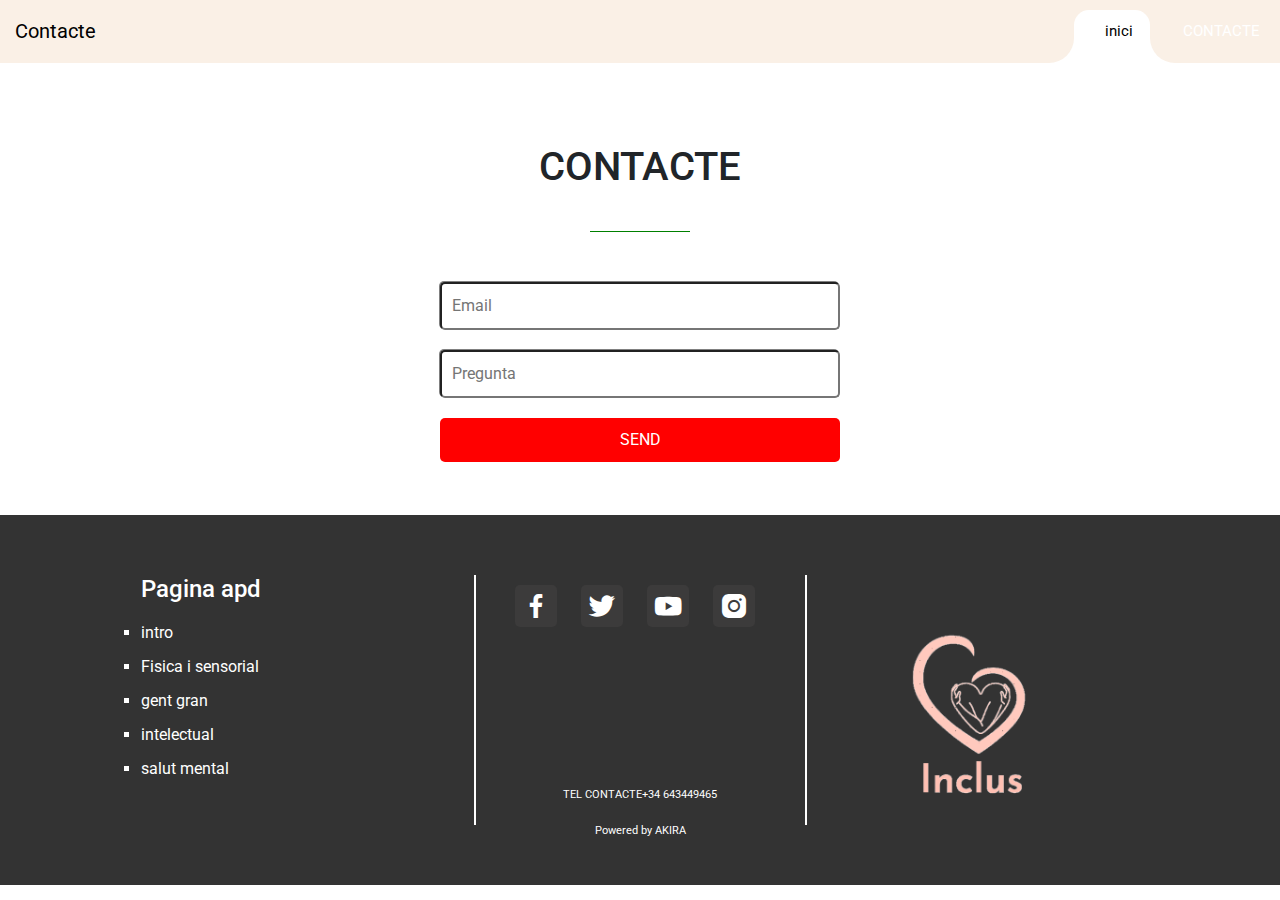
<file: contacto.html>
<!DOCTYPE html>
<html lang="en" >
<head>
  <meta charset="UTF-8">
  <title>CodePen - bootstrap 4 navbar</title>
  <meta charset="UTF-8">
    <meta name="viewport" content="width=device-width, user-scalable=no, initial-scale=1.0, maximum-scale=1.0, minimum-scale=1.0"><link rel='stylesheet' href='https://cdn.jsdelivr.net/npm/bootstrap@4.6.1/dist/css/bootstrap.min.css'>
<link rel='stylesheet' href='https://cdnjs.cloudflare.com/ajax/libs/font-awesome/5.10.2/css/all.css'><link rel="stylesheet" href="./contacto.css">
<link href='https://unpkg.com/boxicons@2.1.4/css/boxicons.min.css' rel='stylesheet'>
</head>

<body>
<!-- aqui empieza la mierda del nav bar ok ? -->
    <nav class="navbar navbar-expand-custom navbar-mainbg">
        <a class="navbar-brand navbar-logo" href="#">Contacte</a>
        <button class="navbar-toggler" type="button" aria-controls="navbarSupportedContent" aria-expanded="false" aria-label="Toggle navigation">
        <i class="fas fa-bars text-white"></i>
        </button>
        <div class="collapse navbar-collapse" id="navbarSupportedContent">
            <ul class="navbar-nav ml-auto">
                <div class="hori-selector"><div class="left"></div><div class="right"></div></div>

                <li class="nav-item active">
                    <a class="nav-link" href="index.html"><i class="far fa-address-boo"></i>inici</a>
              </li>
                <li class="nav-item">
                    <a class="nav-link" href="intelectual.html"><i class="far fa-clon"></i>CONTACTE</a>
                </li>
             
            </ul>
        </div>
    </nav>

<!-- para que te enteres de que aqui termina ,  :) -->
<!-- CONTACTO -->
  <div id="contacto">
    <h1>CONTACTE</h1>
    <div class="linea"></div>
    <div class="data">
      <input type="text" placeholder="Email">
      <input type="text" placeholder="Pregunta">
      <a href="#">send</a>      
    </div>
  </div>






<!-- footer -->
<div id="footer">
    <div class="container">
      <div class="container3">
        <div class="sec">
          <h1>Pagina apd </h1>
          <ul>
            <li>intro </li>
            <li>Fisica i sensorial </li>
            <li>gent gran </li>
            <li>intelectual</li>
            <li>salut mental</li>
          </ul>
        </div>
        <div class="sec margin">
          <div class="iconos">
            <i class='bx bxl-facebook'></i>
            <i class='bx bxl-twitter'></i>
            <i class='bx bxl-youtube' ></i>
            <i class='bx bxl-instagram-alt' ></i>
          </div>
          <p>
            TEL CONTACTE+34 643449465
          </p>
          <p>
            Powered by AKIRA
          </p>
        </div>
        <div class="sec flex2">
          <img src="LOGO.png" alt="">
          
        </div>
      </div>
    </div>
</div>
<script src='https://code.jquery.com/jquery-3.4.1.min.js'></script>
<script src='https://cdn.jsdelivr.net/npm/popper.js@1.16.1/dist/umd/popper.min.js'></script>
<script src='https://cdn.jsdelivr.net/npm/bootstrap@4.6.1/dist/js/bootstrap.min.js'></script><script  src="./script.js"></script>

</body>
</html>
</file>
<file: contacto.css>
@import url('https://fonts.googleapis.com/css?family=Roboto');

body{
	font-family: 'Roboto', sans-serif;
	 animation: changeColor 2s linear infinite alternate;

}

@keyframes changeColor {
  	0% {
      background-color: #faf0e6;
    }
    25% {
      background-color: #fff0db; 
    }
    50% {
      background-color: #eed9c4; 
    }
    75% {
      background-color: #e4d5b7; 
    }
    100% {
      background-color: #d9b99b; 
    }
}

/*nav bar de los hdsf<bhipvds<bphivdsg<bhipd<sf`bhio<sfv`buo<sv`pbhiod<sv*/
* {
	margin: 0;
	padding: 0;
	box-sizing: border-box;
}
i {
	margin-right: 10px;
}
/*----------bootstrap-navbar-css------------*/
.navbar-logo{
	padding: 15px;
	color: black;
}
.navbar-mainbg{
	background-color: #faf0e6;
	padding: 0px;
}
#navbarSupportedContent{
	overflow: hidden;
	position: relative;
}
#navbarSupportedContent ul{
	padding: 0px;
	margin: 0px;
}
#navbarSupportedContent ul li a i{
	margin-right: 10px;
}
#navbarSupportedContent li {
	list-style-type: none;
	float: left;
}
#navbarSupportedContent ul li a{
	color: rgba(255,255,255,100.5);
    text-decoration: none;
    font-size: 15px;
    display: block;
    padding: 20px 20px;
    transition-duration:0.6s;
	transition-timing-function: cubic-bezier(0.68, -0.55, 0.265, 1.55);
    position: relative;
}
#navbarSupportedContent>ul>li.active>a{
	color: black;
	background-color: transparent;
	transition: all 0.7s;
}
#navbarSupportedContent a:not(:only-child):after {
	content: "\f105";
	position: absolute;
	right: 20px;
	top: 10px;
	font-size: 14px;
	font-family: "Font Awesome 5 Free";
	display: inline-block;
	padding-right: 3px;
	vertical-align: middle;
	font-weight: 900;
	transition: 0.5s;
}
#navbarSupportedContent .active>a:not(:only-child):after {
	transform: rotate(90deg);
}
.hori-selector{
	display:inline-block;
	position:absolute;
	height: 100%;
	top: 0px;
	left: 0px;
	transition-duration:0.6s;
	transition-timing-function: cubic-bezier(0.68, -0.55, 0.265, 1.55);
	background-color: #fff;
	border-top-left-radius: 15px;
	border-top-right-radius: 15px;
	margin-top: 10px;
}
.hori-selector .right,
.hori-selector .left{
	position: absolute;
	width: 25px;
	height: 25px;
	background-color: #fff;
	bottom: 10px;
}
.hori-selector .right{
	right: -25px;
}
.hori-selector .left{
	left: -25px;
}
.hori-selector .right:before,
.hori-selector .left:before{
	content: '';
    position: absolute;
    width: 50px;
    height: 50px;
    border-radius: 50%;
    background-color:  #faf0e6;
}
.hori-selector .right:before{
	bottom: 0;
    right: -25px;
}
.hori-selector .left:before{
	bottom: 0;
    left: -25px;
}


@media(min-width: 992px){
	.navbar-expand-custom {
	    -ms-flex-flow: row nowrap;
	    flex-flow: row nowrap;
	    -ms-flex-pack: start;
	    justify-content: flex-start;
	}
	.navbar-expand-custom .navbar-nav {
	    -ms-flex-direction: row;
	    flex-direction: row;
	}
	.navbar-expand-custom .navbar-toggler {
	    display: none;
	}
	.navbar-expand-custom .navbar-collapse {
	    display: -ms-flexbox!important;
	    display: flex!important;
	    -ms-flex-preferred-size: auto;
	    flex-basis: auto;
	}
}


@media (max-width: 991px){
	#navbarSupportedContent ul li a{
		padding: 12px 30px;
	}
	.hori-selector{
		margin-top: 0px;
		margin-left: 10px;
		border-radius: 0;
		border-top-left-radius: 25px;
		border-bottom-left-radius: 25px;
	}
	.hori-selector .left,
	.hori-selector .right{
		right: 10px;
	}
	.hori-selector .left{
		top: -25px;
		left: auto;
	}
	.hori-selector .right{
		bottom: -25px;
	}
	.hori-selector .left:before{
		left: -25px;
		top: -25px;
	}
	.hori-selector .right:before{
		bottom: -25px;
		left: -25px;
	}
}

/*fin nav barr*/

/*conacto*/

#contacto{
  text-align: center;
  background: rgba(0, 0, 0, 0.  );
  padding-bottom: 40px;
}

#contacto h1{
  padding: 80px;
  padding-bottom: 40px;
  margin: 0px;
}

.linea{
  border-top: 1px solid green;
  width: 100px;
  margin: 0px auto;
  padding-bottom: 40px;
}

.data{
  display: flex;
  flex-direction: column;
  justify-content: center;
  width: 400px;
  margin: auto;
}

.data input{
  margin: 10px 0px;
  padding: 10px;
  width: 400px;
  border-radius: 5px;
  box-shadow: -1px -1px  gray;
}

.data a{
  margin: 10px 0px;
  width: 400px;
  padding: 10px;
  background: red;
  color: white; 
  border-radius: 5px;
  text-decoration: none;
  text-transform: uppercase;
}







/*foooterr*/
#footer{
  border-top: 3px solid white;
  background-color: rgba(0, 0, 0, 0.8);
  color: white;
}

.container3{
  display: flex;
  justify-content: center;
}

.sec{
  width: 333px;
  height: 250px;
  margin: 60px 0px;
  padding: 0px;
}

.iconos{
  display: flex;
  justify-content: space-between;
  width: 250px;
  margin: 10px auto;
  padding-top: 0px;
}



.margin{
  border-left: 2px solid white;
  border-right: 2px solid white;
}

.sec i{
  color: white;
  background: #3c3b3b;
  padding: 5px;
  border-radius: 5px;
  font-size: 2em;
  margin-bottom: 150px;
}

.sec h1{
  font-size: 1.5em;
} 

.sec li{
  list-style: square;
  padding-top: 10px;
}

.sec p{
  font-size: 0.7em;
  margin: 0px auto;
  text-align: center;
  padding-bottom: 20px;
}

.sec a{
  color: white;
  text-decoration: none;
  transition: all 0.5s;
  padding: 10px 10px;
  padding-bottom: 10px;
  height: 20px;
  border-radius: 5px;
  text-align: center;
  margin-right: 50px;
  border: 2px solid white;
}



.flex2{
  display: flex;
  flex-wrap: wrap;
  justify-content: center;
  padding: 40px;
}

.sec img{
  width: 250px;
}
</file>
